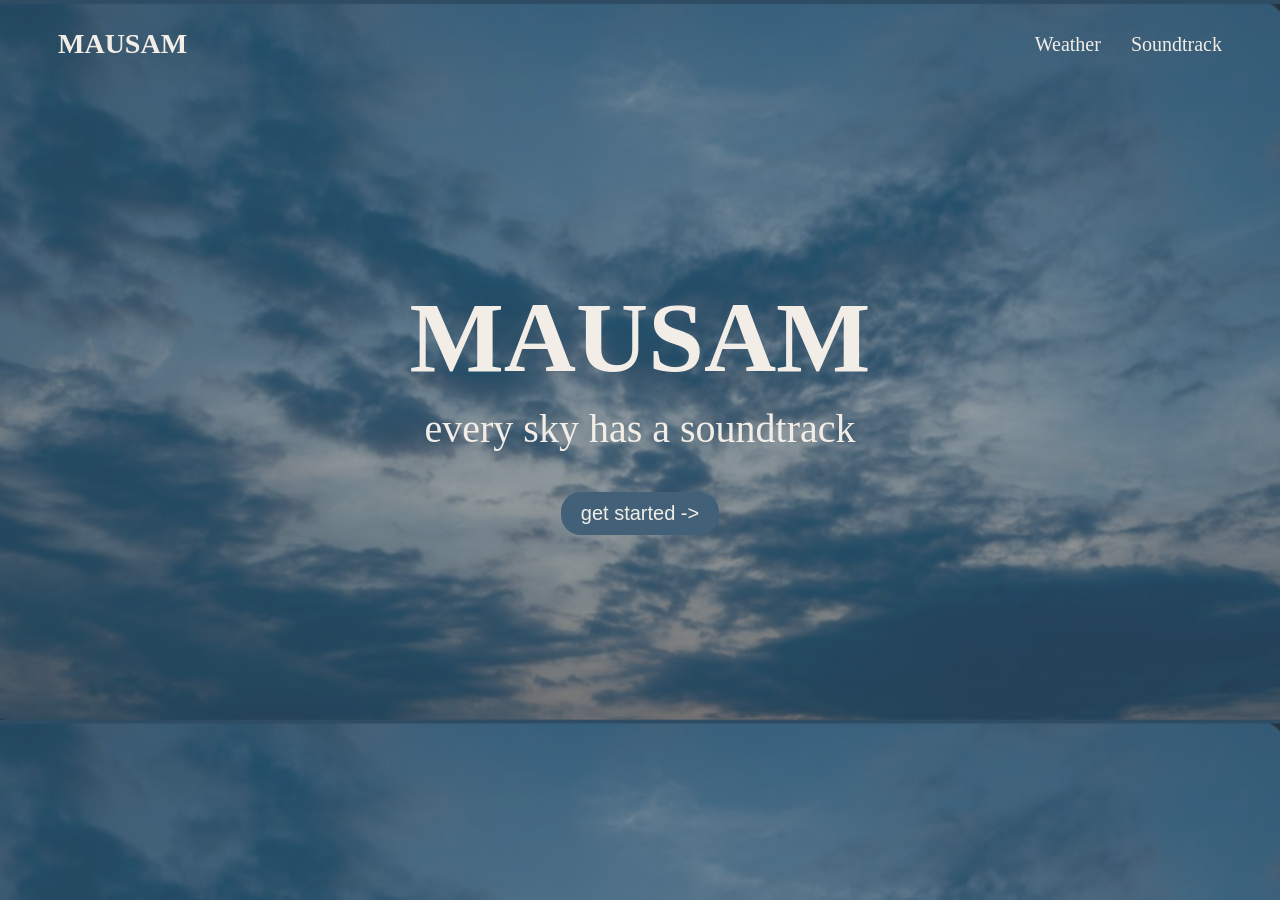
<file: templates/home.html>
<!DOCTYPE html>
<html lang="en">
<head>
    <meta charset="UTF-8">
    <meta name="viewport" content="width=device-width, initial-scale=1.0">
    <title>MAUSAM</title>
    <link rel="stylesheet" href="../static/home.css">
</head>
<body>
    <nav class="navbar">

        <div class="logo">
            MAUSAM
        </div>

        <div class="nav-links">
            <a href="/index">Weather</a>
            <a href="/soundtrack">Soundtrack</a>
        </div>

    </nav>
    <h1>MAUSAM</h1>
    <p>every sky has a soundtrack</p>
    <div class="button-container">
        <a href="/index">
            <button>get started -></button>
        </a>
    </div>
</body>
</html>
</file>
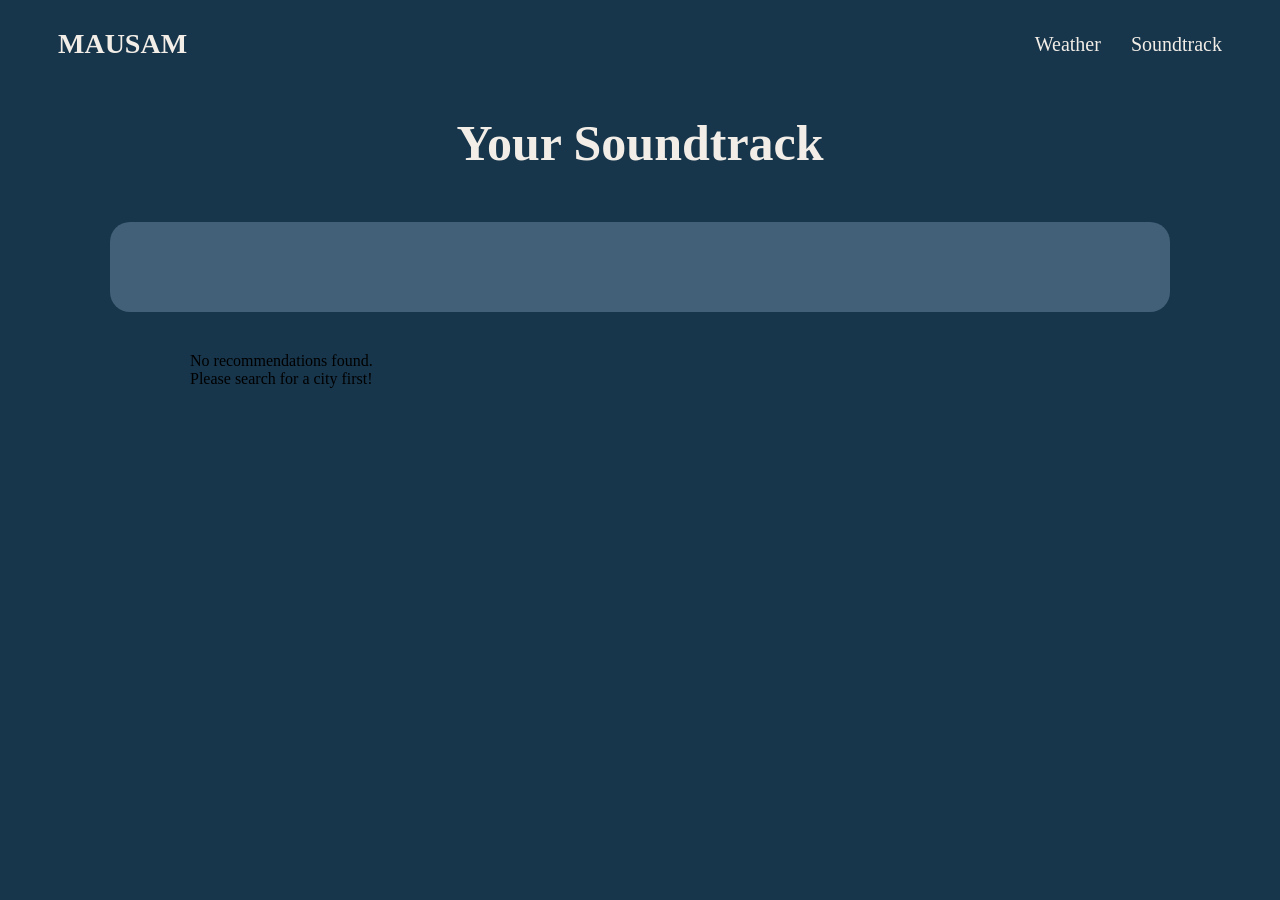
<file: templates/soundtrack.html>
<!DOCTYPE html>
<html lang="en">
<head>
    <meta charset="UTF-8">
    <meta name="viewport" content="width=device-width, initial-scale=1.0">
    <title>Document</title>
    <link rel="stylesheet" href="../static/soundtrack.css">
</head>
<body>
    <nav class="navbar">
        

        <div class="logo">
            MAUSAM
        </div>

        <div class="nav-links">
            <a href="/index">Weather</a>
            <a href="/soundtrack">Soundtrack</a>
        </div>

    </nav>
    <h1 class="title">Your Soundtrack</h1>
    <div class="intro">
        <p style="font-size: 30px; font-weight: bold;" id="playlist-name">Playlist Name</p>
        <p id="playlist-description">description</p>
    </div>    
    <div class="song-container" id="song-container"></div>
    <script src="../static/soundtrack.js"></script>
</body>
</html>
</file>
<file: static/home.css>
body {
    background-image: url('../static/images/mausam.png');
    background-size: cover;
}
.navbar {
    display: flex;
    justify-content: space-between;
    align-items: center;
    padding: 20px 50px;
}
.logo {
    color: #F2EEE7;
    font-size: 28px;
    font-weight: bold;
}
.nav-links {
    display: flex;
    gap: 30px;
}
.nav-links a {
    color: #F2EEE7;
    text-decoration: none;
    font-size: 20px;
}
body h1 {
    text-align: center;
    color: #f2eee7;
    font-size: 100px;
    margin-top: 200px;
    margin-bottom: 0px;
   
}
body p{
    text-align: center;
    color: #f2eee7;
    font-size: 40px;
    margin-top: 10px;
    
}
body button {
    background-color: #426077;
    border: none;
    border-radius: 20px;
    font-size: 20px;
    color: #f2eee7;
    padding: 10px 20px;
}
.button-container {
    text-align: center;

}
</file>
<file: static/soundtrack.css>
body{
    background:#17354b
}
.navbar {
    display: flex;
    justify-content: space-between;
    align-items: center;
    padding: 20px 50px;
}
.logo {
    color: #F2EEE7;
    font-size: 28px;
    font-weight: bold;
}
.nav-links {
    display: flex;
    gap: 30px;
}
.nav-links a {
    color: #F2EEE7;
    text-decoration: none;
    font-size: 20px;
}
.title {
        font-size: 50px;
        /*font-family: 'Limelight';*/
        color: #F2EEE7;
        text-align: center;
    }
.intro {
        align-items: center;
        color: white;
        background: #426077;
        margin-top: 50px;
        width: 1060px;
        margin-left: auto;
        margin-right: auto;
        text-align: left;
        padding: 30px;
        border-radius: 20px;
        box-sizing: border-box;
    }    
.song-container {
    display: grid;
    grid-template-columns: repeat(4, 1fr);
    gap: 50px;

    max-width: 900px;
    margin: 40px auto;
}
.song-card {
    background-color: #0f2236;
    padding: 15px;
    border-radius: 18px;
    color: #f2eee7;
}
.song-card img {
    width: 100%;
    aspect-ratio: 1 / 1;
    object-fit: cover;
    border-radius: 5px;
}
.like-button {
    background: none;
    border: none;
    color: #f2eee7;
    font-size: 25px;
    cursor: pointer;
}
</file>
